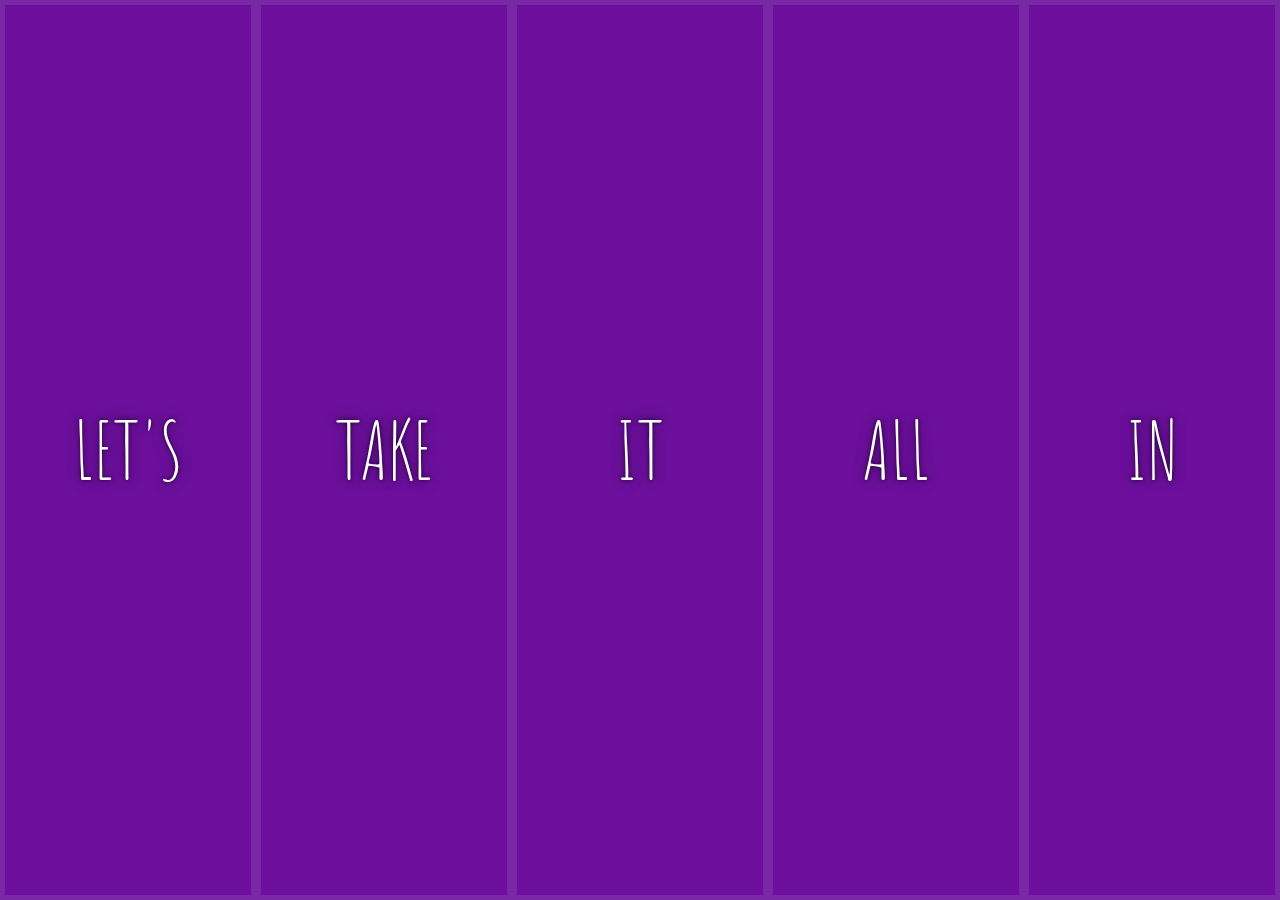
<file: FlexGallery/index.html>
<!DOCTYPE html>
<html lang="en">
<head>
  <meta charset="UTF-8">
  <title>Flex Panels 💪</title>
  <link href='https://fonts.googleapis.com/css?family=Amatic+SC' rel='stylesheet' type='text/css'>
</head>
<body>
  <style>
    html {
      box-sizing: border-box;
      background: #ffc600;
      font-family: 'helvetica neue';
      font-size: 20px;
      font-weight: 200;
    }
    
    body {
      margin: 0;
    }
    
    *, *:before, *:after {
      box-sizing: inherit;
    }

    .panels {
      min-height: 100vh;
      overflow: hidden;
      display: flex;
    }

    .panel {
      background: #6B0F9C;
      box-shadow: inset 0 0 0 5px rgba(255,255,255,0.1);
      color: white;
      text-align: center;
      align-items: center;
      /* Safari transitionend event.propertyName === flex */
      /* Chrome + FF transitionend event.propertyName === flex-grow */
      transition:
        font-size 0.7s cubic-bezier(0.61,-0.19, 0.7,-0.11),
        flex 0.7s cubic-bezier(0.61,-0.19, 0.7,-0.11),
        background 0.2s;
      font-size: 20px;
      background-size: cover;
      flex: 1;
      display: flex;
      justify-content: center;
      flex-direction: column;
      background-position: center;
    }

    .panel1 { background-image:url(https://source.unsplash.com/gYl-UtwNg_I/1500x1500); }
    .panel2 { background-image:url(https://source.unsplash.com/rFKUFzjPYiQ/1500x1500); }
    .panel3 { background-image:url(https://images.unsplash.com/photo-1465188162913-8fb5709d6d57?ixlib=rb-0.3.5&q=80&fm=jpg&crop=faces&cs=tinysrgb&w=1500&h=1500&fit=crop&s=967e8a713a4e395260793fc8c802901d); }
    .panel4 { background-image:url(https://source.unsplash.com/ITjiVXcwVng/1500x1500); }
    .panel5 { background-image:url(https://source.unsplash.com/3MNzGlQM7qs/1500x1500); }

    /* Flex Children */
    .panel > * {
      margin: 0;
      width: 100%;
      transition: transform 0.5s;
      display: flex;
      flex: 1 0 auto;
      justify-content: center;
      align-items: center;
    }

    .panel p {
      text-transform: uppercase;
      font-family: 'Amatic SC', cursive;
      text-shadow: 0 0 4px rgba(0, 0, 0, 0.72), 0 0 14px rgba(0, 0, 0, 0.45);
      font-size: 2em;
    }

    .panel > *:first-child {transform: translateY(-100%);}
    .panel.open-active > *:first-child {transform: translateY(0%);}
    .panel > *:last-child {transform: translateY(100%);}
    .panel.open-active > *:last-child {transform: translateY(0);}
    
    .panel p:nth-child(2) {
      font-size: 4em;
    }

    .panel.open {
      flex: 5;
      font-size: 40px;
    }

  </style>


  <div class="panels">
    <div class="panel panel1">
      <p>Hey</p>
      <p>Let's</p>
      <p>Dance</p>
    </div>
    <div class="panel panel2">
      <p>Give</p>
      <p>Take</p>
      <p>Receive</p>
    </div>
    <div class="panel panel3">
      <p>Experience</p>
      <p>It</p>
      <p>Today</p>
    </div>
    <div class="panel panel4">
      <p>Give</p>
      <p>All</p>
      <p>You can</p>
    </div>
    <div class="panel panel5">
      <p>Life</p>
      <p>In</p>
      <p>Motion</p>
    </div>
  </div>

  <script>

    const panels = document.querySelectorAll('.panel');
    function toggleOpen() {
      this.classList.toggle('open');
    } 

    function toggleActive(e) {
      if (e.propertyName.includes('flex')) {
        this.classList.toggle('open-active');
      }
    }

    panels.forEach(panel => panel.addEventListener('click', toggleOpen));
    panels.forEach(panel => panel.addEventListener('transitionend', toggleActive));


  </script>



</body>
</html>
</file>
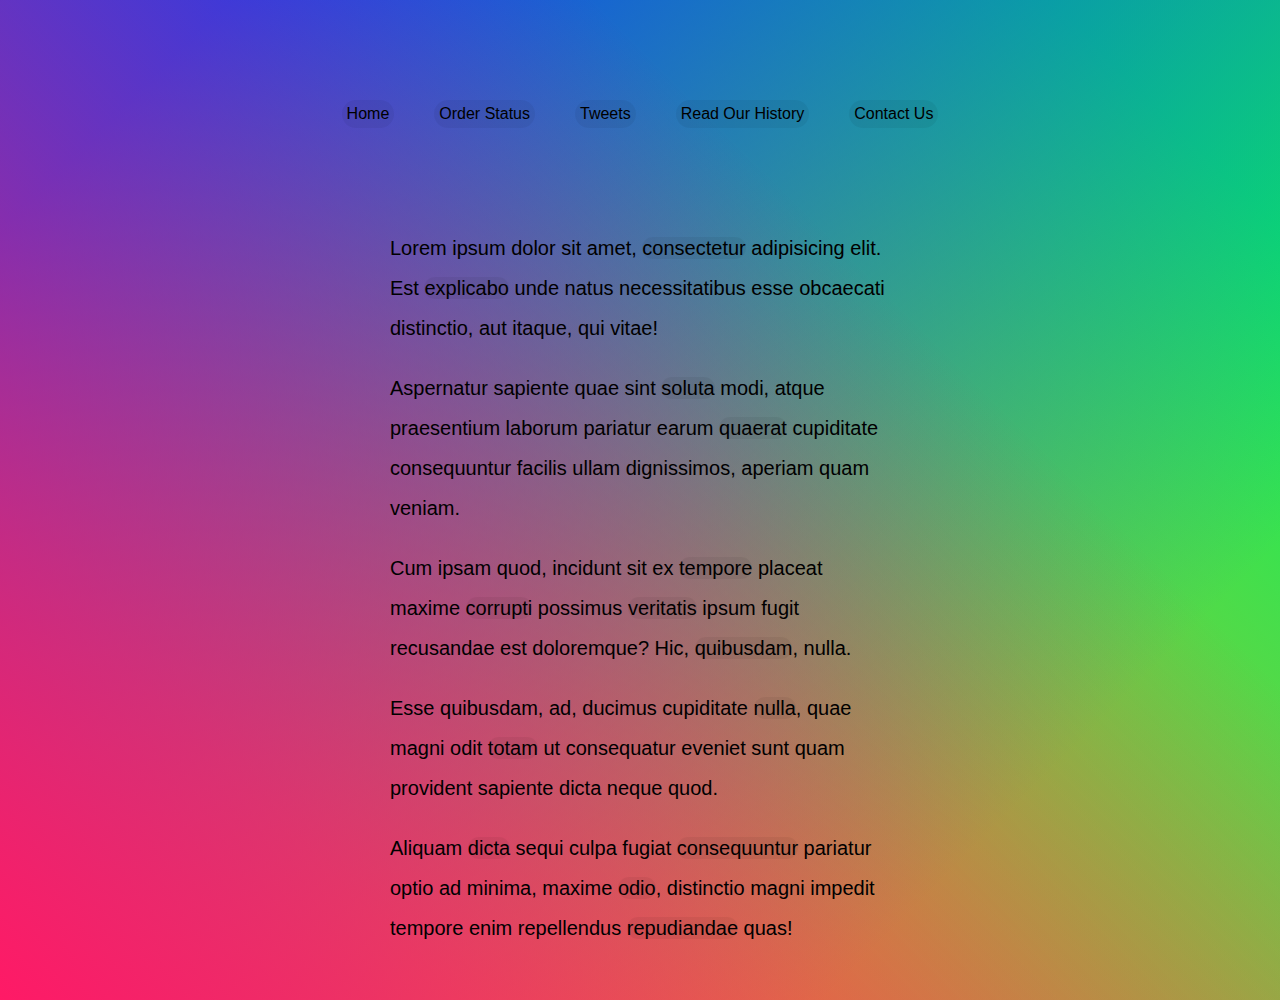
<file: followAlong_linkHighlighter/index.html>
<!DOCTYPE html>
<html lang="en">
<head>
  <meta charset="UTF-8">
  <title>👀👀👀Follow Along Nav</title>
  <link rel="stylesheet" href="style.css">
</head>
<body>

    <nav>
      <ul class="menu">
        <li><a href="">Home</a></li>
        <li><a href="">Order Status</a></li>
        <li><a href="">Tweets</a></li>
        <li><a href="">Read Our History</a></li>
        <li><a href="">Contact Us</a></li>
      </ul>
    </nav>

    <div class="wrapper">
      <p>Lorem ipsum dolor sit amet, <a href="">consectetur</a> adipisicing elit. Est <a href="">explicabo</a> unde natus necessitatibus esse obcaecati distinctio, aut itaque, qui vitae!</p>
      <p>Aspernatur sapiente quae sint <a href="">soluta</a> modi, atque praesentium laborum pariatur earum <a href="">quaerat</a> cupiditate consequuntur facilis ullam dignissimos, aperiam quam veniam.</p>
      <p>Cum ipsam quod, incidunt sit ex <a href="">tempore</a> placeat maxime <a href="">corrupti</a> possimus <a href="">veritatis</a> ipsum fugit recusandae est doloremque? Hic, <a href="">quibusdam</a>, nulla.</p>
      <p>Esse quibusdam, ad, ducimus cupiditate <a href="">nulla</a>, quae magni odit <a href="">totam</a> ut consequatur eveniet sunt quam provident sapiente dicta neque quod.</p>
      <p>Aliquam <a href="">dicta</a> sequi culpa fugiat <a href="">consequuntur</a> pariatur optio ad minima, maxime <a href="">odio</a>, distinctio magni impedit tempore enim repellendus <a href="">repudiandae</a> quas!</p>
    </div>

  <script>
    // 👀👀👀👀👀👀👀👀👀👀👀👀👀👀👀
    const trigger = document.querySelectorAll("a");
    const highlight = document.createElement("span");
    highlight.classList.add("highlight");
    document.body.append(highlight);

    function highlightLink() {
      const linkCoords = this.getBoundingClientRect();
      console.log(linkCoords);
      
      const coord = {
        width: linkCoords.width,
        height: linkCoords.height,
        top: linkCoords.top + window.scrollY,
        left: linkCoords.left + window.scrollX
      }

      console.log("Highlight!!!");
      highlight.style.width = `${coord.width}px`;
      highlight.style.height = `${coord.height}px`;
      highlight.style.transform = `translate(${coord.left}px, ${coord.top}px)`;

    }

    trigger.forEach(a => a.addEventListener("mouseenter", highlightLink));

  </script>
</body>
</html>
</file>
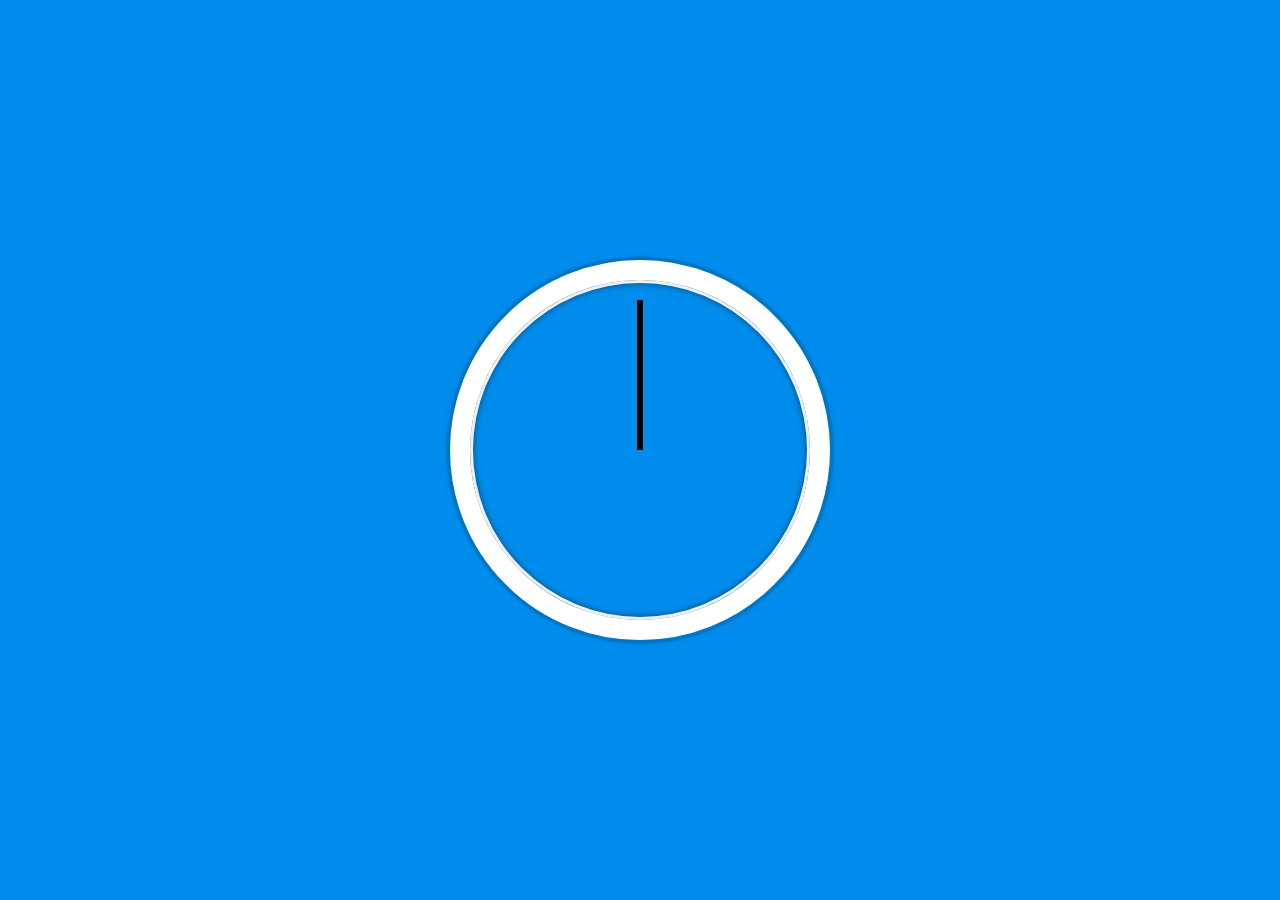
<file: JS&CSS_Clock/index.html>
<!DOCTYPE html>
<html lang="en">
<head>
  <meta charset="UTF-8">
  <title>JS + CSS Clock</title>
</head>
<body>


    <div class="clock">
      <div class="clock-face">
        <div class="hand hour-hand"></div>
        <div class="hand min-hand"></div>
        <div class="hand second-hand"></div>
      </div>
    </div>


  <style>
    html {
      background: #018DED url(https://unsplash.it/1500/1000?image=881&blur=5);
      background-size: cover;
      font-family: 'helvetica neue';
      text-align: center;
      font-size: 10px;
    }

    body {
      margin: 0;
      font-size: 2rem;
      display: flex;
      flex: 1;
      min-height: 100vh;
      align-items: center;
    }

    .clock {
      width: 30rem;
      height: 30rem;
      border: 20px solid white;
      border-radius: 50%;
      margin: 50px auto;
      position: relative;
      padding: 2rem;
      box-shadow:
        0 0 0 4px rgba(0,0,0,0.1),
        inset 0 0 0 3px #EFEFEF,
        inset 0 0 10px black,
        0 0 10px rgba(0,0,0,0.2);
    }

    .clock-face {
      position: relative;
      width: 100%;
      height: 100%;
      transform: translateY(-3px); /* account for the height of the clock hands */
    }

    .hand {
      width: 50%;
      height: 6px;
      background: black;
      position: absolute;
      top: 50%;
      transform-origin: 100%;
      transform: rotate(90deg);
      transition: all 0.05s;
      transition-timing-function: cubic-bezier(0.01, 1.43, 1, 2.57);
    }

  </style>
  

  <script>

    const secondHand = document.querySelector('.second-hand');
    const minHand = document.querySelector('.min-hand');
    const hourHand = document.querySelector('.hour-hand');

    function setDate() {
        const now = new Date();
        const second = now.getSeconds();
        const secondDegree = ((second / 60) * 360) + 90;
        secondHand.style.transform = `rotate(${secondDegree}deg)`;

        const min = now.getMinutes();
        const minDegree = ((min / 60) * 360) + 90;
        minHand.style.transform = `rotate(${minDegree}deg)`;

        const hour = now.getHours();
        const hourDegree = ((hour / 12) * 360) + 90;
        hourHand.style.transform = `rotate(${hourDegree}deg)`;


    }
    
    setInterval(setDate, 1000);

  </script>
</body>
</html>
</file>
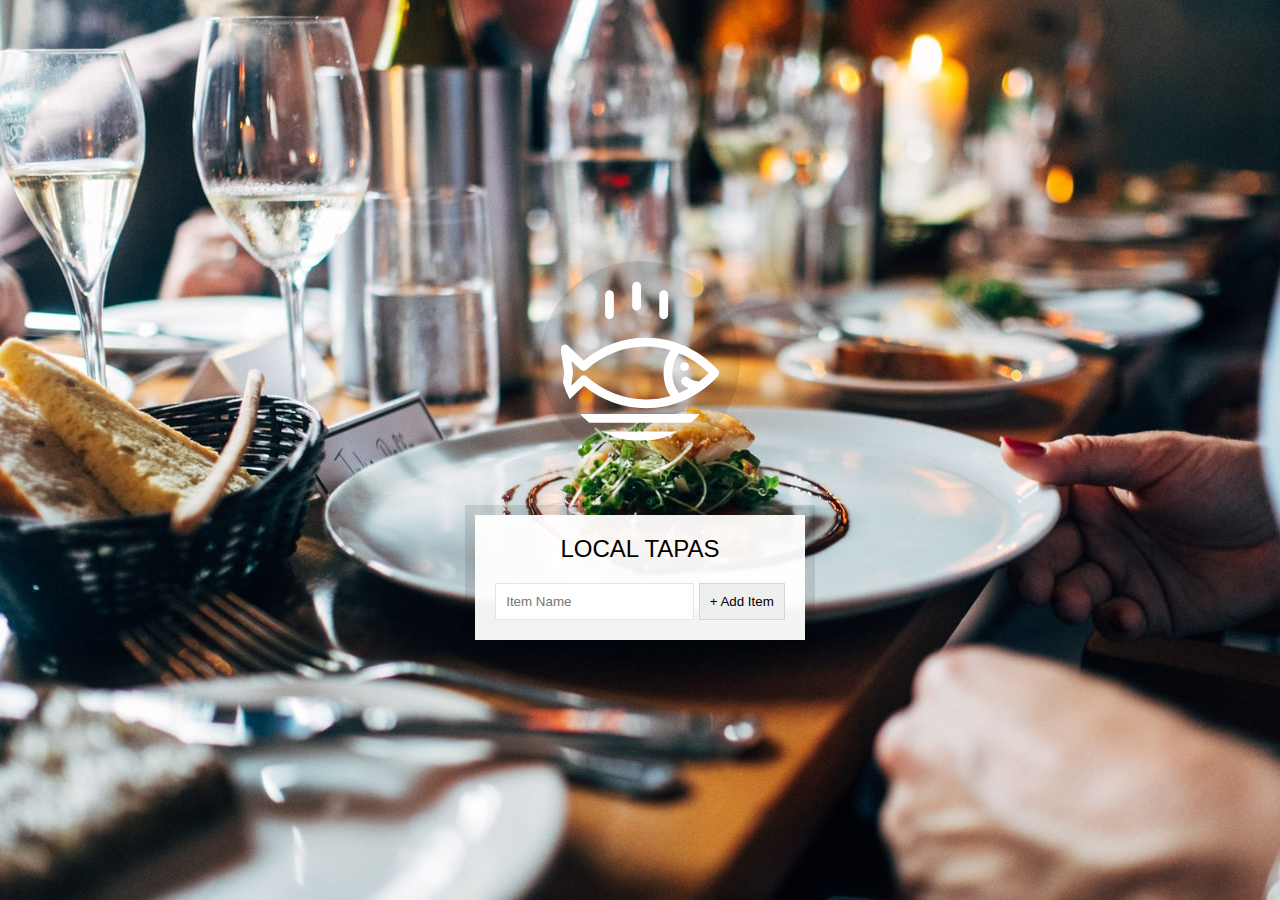
<file: LocalStorage/index.html>
<!DOCTYPE html>
<html lang="en">
<head>
  <meta charset="UTF-8">
  <title>LocalStorage</title>
  <link rel="stylesheet" href="style.css">
</head>
<body>
  <!--
      Fish SVG Cred:
      https://thenounproject.com/search/?q=fish&i=589236
   -->

   <svg xmlns="http://www.w3.org/2000/svg" xmlns:xlink="http://www.w3.org/1999/xlink" version="1.1" x="0px" y="0px" viewBox="0 0 512 512" enable-background="new 0 0 512 512" xml:space="preserve"><g><path d="M495.9,425.3H16.1c-5.2,0-10.1,2.9-12.5,7.6c-2.4,4.7-2.1,10.3,0.9,14.6l39,56.4c2.6,3.8,7,6.1,11.6,6.1h401.7   c4.6,0,9-2.3,11.6-6.1l39-56.4c3-4.3,3.3-9.9,0.9-14.6C506,428.2,501.1,425.3,495.9,425.3z M449.4,481.8H62.6L43,453.6H469   L449.4,481.8z"/><path d="M158.3,122c7.8,0,14.1-6.3,14.1-14.1V43.4c0-7.8-6.3-14.1-14.1-14.1c-7.8,0-14.1,6.3-14.1,14.1v64.5   C144.2,115.7,150.5,122,158.3,122z"/><path d="M245.1,94.7c7.8,0,14.1-6.3,14.1-14.1V16.1c0-7.8-6.3-14.1-14.1-14.1C237.3,2,231,8.3,231,16.1v64.5   C231,88.4,237.3,94.7,245.1,94.7z"/><path d="M331.9,122c7.8,0,14.1-6.3,14.1-14.1V43.4c0-7.8-6.3-14.1-14.1-14.1s-14.1,6.3-14.1,14.1v64.5   C317.8,115.7,324.1,122,331.9,122z"/><path d="M9.6,385.2c5.3,2.8,11.8,1.9,16.2-2.2l50.6-47.7c56.7,46.5,126.6,71.9,198.3,71.9c0,0,0,0,0,0   c87.5,0,169.7-36.6,231.4-103.2c5-5.4,5-13.8,0-19.2c-61.8-66.5-144-103.2-231.4-103.2c-72,0-142.2,25.6-199,72.5l-50-47.1   c-4.4-4.1-10.9-5-16.2-2.2c-5.3,2.8-8.3,8.7-7.4,14.6l11.6,75L2.2,370.6C1.3,376.5,4.2,382.4,9.6,385.2z M380.9,230.8   c34.9,14.3,67.2,35.7,95.3,63.6c-10.1,10-20.8,19.2-31.9,27.5c-22.4-3.3-29.6-8.8-30.7-9.7c-4-5.7-11.8-7.7-18.1-4.4   c-6.9,3.6-9.5,12.2-5.9,19.1c1.9,3.5,7.3,10.3,22.4,16c-10.1,5.7-20.5,10.7-31.1,15.1C352.4,320.2,352.4,268.6,380.9,230.8z    M36.3,255.6l29.4,27.7c5.3,5,13.6,5.1,19.1,0.3c53.2-47.6,120.7-73.7,190-73.7c26.9,0,53.2,3.9,78.5,11.3   c-29.3,44.6-29.3,102,0,146.6c-25.3,7.4-51.6,11.3-78.5,11.3c-69,0-136.3-26-189.4-73.2c-2.7-2.4-13.4-6.3-19.1,0.3l-30.1,28.3   l5.7-40C42.2,293,36.3,255.6,36.3,255.6z"/><circle cx="398.8" cy="273.8" r="14.1"/></g></svg>

  <div class="wrapper">
    <h2>LOCAL TAPAS</h2>
    <p></p>
    <ul class="plates">
      <li>Loading Tapas...</li>
    </ul>
    <form class="add-items">
      <input type="text" name="item" placeholder="Item Name" required>
      <input type="submit" value="+ Add Item">
    </form>
  </div>

<script>
  const addItems = document.querySelector('.add-items');
  const itemsList = document.querySelector('.plates');
  const items = JSON.parse(localStorage.getItem('items')) || [];
  
  function addItem(e) {
     e.preventDefault();  // Pervent to page reload;
     
     const text = (this.querySelector("[name=item]")).value;

     const item = {
      text,
      done: false
     }
     items.push(item);
     populateList(items, itemsList);
     localStorage.setItem("items", JSON.stringify(items));
     this.reset();
  }

  function populateList(plates = [], plateList) {
     plateList.innerHTML = plates.map((plate, i) => {
      return `
       <li>
         <input type="checkbox" data-item=${i} id="item${i}" ${plate.done ? 'checked' : ''}/>
         <label for="item${i}">${plate.text}</label>
       </li>
      `
     }).join('')
  }

  function toggleDone(e) {
    if (!e.target.matches('input')) return; // skip this unless it's an input
    const el = e.target;
    const index = el.dataset.index;
    items[index].done = !items[index].done;
    localStorage.setItem('items', JSON.stringify(items));
    populateList(items, itemsList);
  }


  addItems.addEventListener("submit", addItem);
  itemsList.addEventListener("click", toggleDone);

  populateList(items, itemsList);


</script>


</body>
</html>
</file>
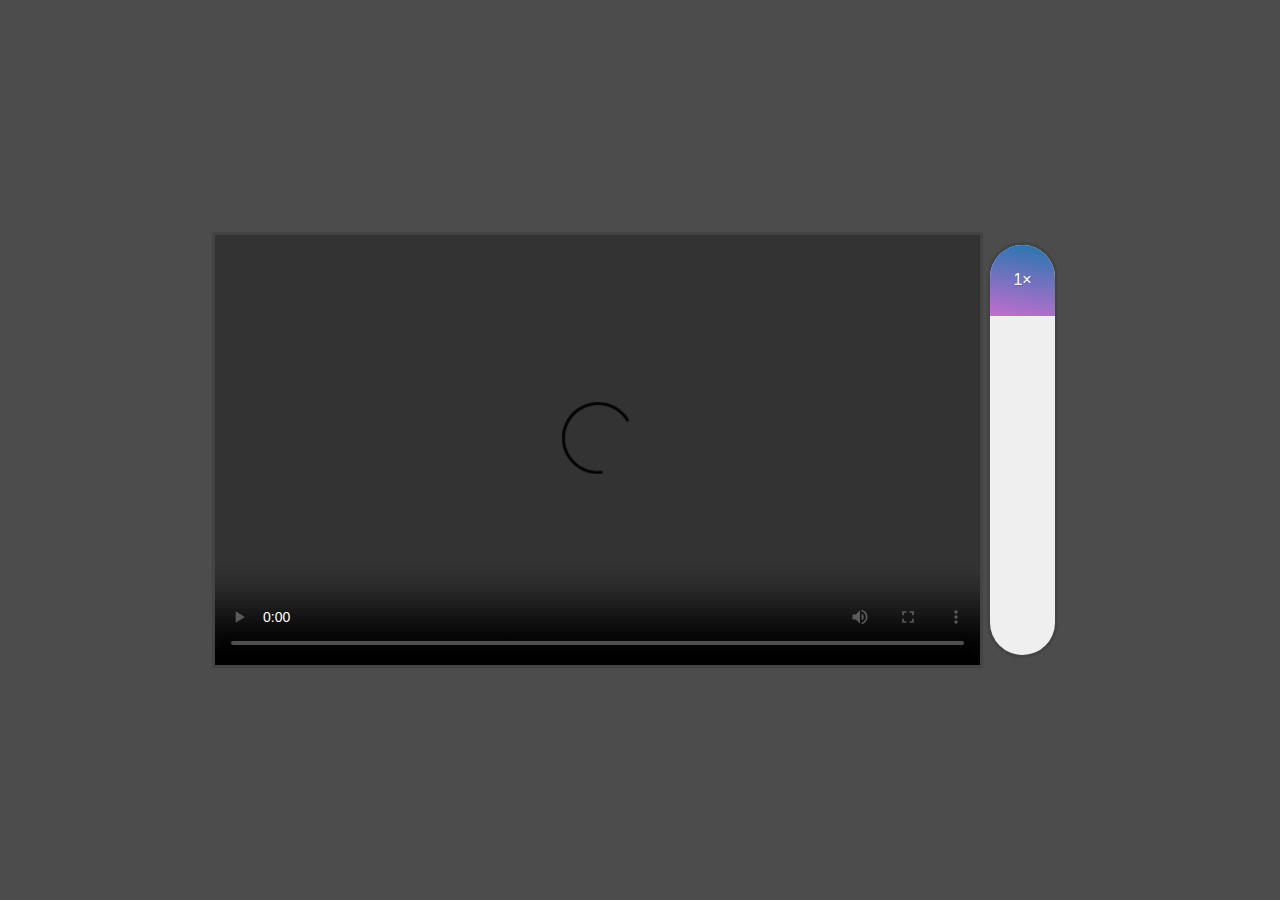
<file: videoSpeedController/index.html>
<!DOCTYPE html>
<html lang="en">
<head>
  <meta charset="UTF-8">
  <title>Video Speed Scrubber</title>
  <link rel="stylesheet" href="style.css">
</head>
<body>

  <div class="wrapper">
    <video class="flex" width="765" height="430" src="http://clips.vorwaerts-gmbh.de/VfE_html5.mp4" loop controls></video>
    <div class="speed">
      <div class="speed-bar">1×</div>
    </div>
  </div>

<script>
  const speed = document.querySelector(".speed");
  const bar = document.querySelector(".speed-bar");
  const video = document.querySelector(".flex");

  speed.addEventListener("mousemove", function(e) {
    const y = e.pageY - this.offsetTop
    const percent = y / this.offsetHeight;
    const min = 0.4;
    const max = 4;
    const height = Math.round(percent * 100) + '%';
    const playbackRate = percent * (max - min) + min;
    bar.style.height = height;
    bar.textContent = playbackRate.toFixed(2) + "x";
    video.playbackRate = playbackRate;
  })

</script>
</body>
</html>
</file>
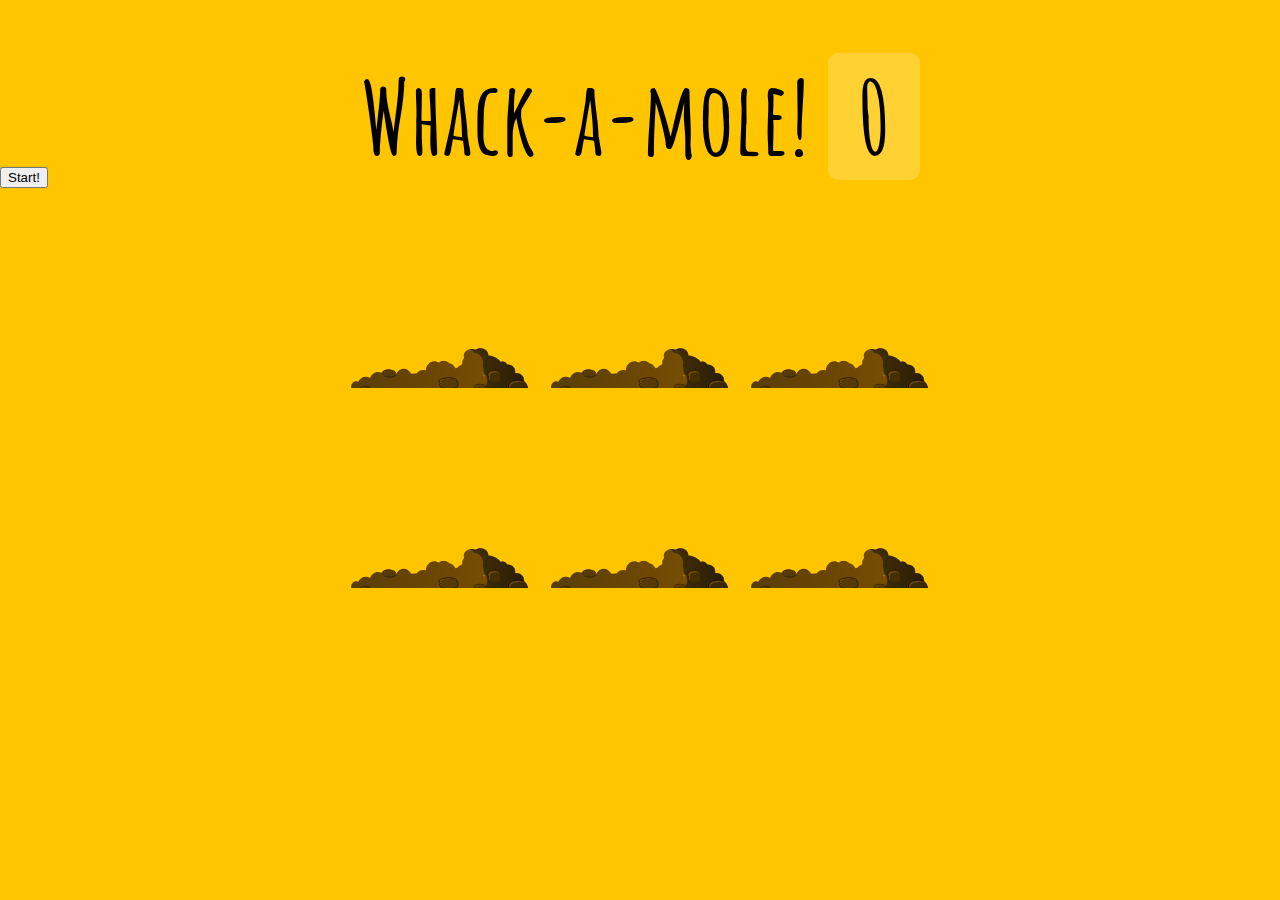
<file: whackAmole/index.html>
<!DOCTYPE html>
<html lang="en">
<head>
  <meta charset="UTF-8">
  <title>Whack A Mole!</title>
  <link href='https://fonts.googleapis.com/css?family=Amatic+SC:400,700' rel='stylesheet' type='text/css'>
  <link rel="stylesheet" href="style.css">
</head>
<body>

  <h1>Whack-a-mole! <span class="score">0</span></h1>
  <button onClick="startGame()">Start!</button>

  <div class="game">
    <div class="hole hole1">
      <div class="mole"></div>
    </div>
    <div class="hole hole2">
      <div class="mole"></div>
    </div>
    <div class="hole hole3">
      <div class="mole"></div>
    </div>
    <div class="hole hole4">
      <div class="mole"></div>
    </div>
    <div class="hole hole5">
      <div class="mole"></div>
    </div>
    <div class="hole hole6">
      <div class="mole"></div>
    </div>
  </div>

<script>
  const holes = document.querySelectorAll('.hole');
  const scoreBoard = document.querySelector('.score');
  const moles = document.querySelectorAll('.mole');
  let lasthole;
  let timeUp = false;
  let score = 0;

  function randTime(min, max) {
    return Math.round(Math.random() * (max - min) + min);
  }

  function randomHole(holes) {
    const idx = Math.floor(Math.random() * holes.length);
    const hole = holes[idx];
    if(hole === lasthole) {
      console.log("Ah the same one!");
      return randomHole(holes);
    }
    lasthole = hole;
    return hole;
  }

  function peep() {
    const time = randTime(200 , 1000);
    const hole = randomHole(holes);
    hole.classList.add('up');
    setTimeout(() => {
      hole.classList.remove('up');
      if(!timeUp) peep();
    }, time);
  }


  function startGame() {
    scoreBoard.textContent = 0;
    timeUp = false;
    peep();
    setTimeout(() => {
      timeUp = true;
    }, 10000);
  }


  function bonk(e) {
    console.log(e);
    if(!e.isTrusted) return ;
    score++;
    this.classList.remove('up');
    scoreBoard.textContent = score;
  }

  moles.forEach(mole => mole.addEventListener("click", bonk));

</script>
</body>
</html>
</file>
<file: followAlong_linkHighlighter/style.css>
html {
  box-sizing: border-box;
}

*, *:before, *:after {
  box-sizing: inherit;
}

body {
  min-height: 100vh;
  margin: 0; /* Important! */
  font-family: sans-serif;
  background:
    linear-gradient(45deg, hsla(340, 100%, 55%, 1) 0%, hsla(340, 100%, 55%, 0) 70%),
    linear-gradient(135deg, hsla(225, 95%, 50%, 1) 10%, hsla(225, 95%, 50%, 0) 80%),
    linear-gradient(225deg, hsla(140, 90%, 50%, 1) 10%, hsla(140, 90%, 50%, 0) 80%),
    linear-gradient(315deg, hsla(35, 95%, 55%, 1) 100%, hsla(35, 95%, 55%, 0) 70%);
}

.wrapper {
  margin: 0 auto;
  max-width: 500px;
  font-size: 20px;
  line-height: 2;
  position: relative;
}

a {
  text-decoration: none;
  color: black;
  background: rgba(0,0,0,0.05);
  border-radius: 20px;
}

.highlight {
  transition: all 0.2s;
  border-bottom: 2px solid white;
  position: absolute;
  top: 0;
  background: white;
  left: 0;
  z-index: -1;
  border-radius: 20px;
  display: block;
  box-shadow: 0 0 10px rgba(0,0,0,0.2);
}

.menu {
  padding: 0;
  display: flex;
  list-style: none;
  justify-content: center;
  margin:100px 0;
}

.menu a {
  display: inline-block;
  padding: 5px;
  margin: 0 20px;
  color: black;
}
</file>
<file: LocalStorage/style.css>
html {
  box-sizing: border-box;
  background: url("oh-la-la.jpeg") center no-repeat;
  background-size: cover;
  min-height: 100vh;
  display: flex;
  justify-content: center;
  align-items: center;
  text-align: center;
  font-family: Futura, "Trebuchet MS", Arial, sans-serif;
}

*,
*:before,
*:after {
  box-sizing: inherit;
}

svg {
  fill: white;
  background: rgba(0, 0, 0, 0.1);
  padding: 20px;
  border-radius: 50%;
  width: 200px;
  margin-bottom: 50px;
}

.wrapper {
  padding: 20px;
  max-width: 350px;
  background: rgba(255, 255, 255, 0.95);
  box-shadow: 0 0 0 10px rgba(0, 0, 0, 0.1);
}

h2 {
  text-align: center;
  margin: 0;
  font-weight: 200;
}

.plates {
  margin: 0;
  padding: 0;
  text-align: left;
  list-style: none;
}

.plates li {
  border-bottom: 1px solid rgba(0, 0, 0, 0.2);
  padding: 10px 0;
  font-weight: 100;
  display: flex;
}

.plates label {
  flex: 1;
  cursor: pointer;
}

.plates input {
  display: none;
}

.plates input + label:before {
  content: "⬜️";
  margin-right: 10px;
}

.plates input:checked + label:before {
  content: "🌮";
}

.add-items {
  margin-top: 20px;
}

.add-items input {
  padding: 10px;
  outline: 0;
  border: 1px solid rgba(0, 0, 0, 0.1);
}
</file>
<file: videoSpeedController/style.css>
body {
  margin: 0;
  display: flex;
  justify-content: center;
  align-items: center;
  min-height: 100vh;
  background: #4C4C4C url('https://unsplash.it/1500/900?image=1021');
  background-size: cover;
  font-family: sans-serif;
}

.wrapper {
  width: 850px;
  display: flex;
}

video {
  box-shadow: 0 0 1px 3px rgba(0,0,0,0.1);
}

.speed {
  background: #efefef;
  flex: 1;
  display: flex;
  align-items: flex-start;
  margin: 10px;
  border-radius: 50px;
  box-shadow: 0 0 1px 3px rgba(0,0,0,0.1);
  overflow: hidden;
}

.speed-bar {
  width: 100%;
  background: linear-gradient(-170deg, #2376ae 0%, #c16ecf 100%);
  text-shadow: 1px 1px 0 rgba(0,0,0,0.2);
  display: flex;
  align-items: center;
  justify-content: center;
  padding: 2px;
  color: white;
  height: 16.3%;
}
</file>
<file: whackAmole/style.css>
html {
  box-sizing: border-box;
  font-size: 10px;
  background: #ffc600;
}

*, *:before, *:after {
  box-sizing: inherit;
}

body {
  padding: 0;
  margin: 0;
  font-family: 'Amatic SC', cursive;
}

h1 {
  text-align: center;
  font-size: 10rem;
  line-height: 1;
  margin-bottom: 0;
}

.score {
  background: rgba(255,255,255,0.2);
  padding: 0 3rem;
  line-height: 1;
  border-radius: 1rem;
}

.game {
  width: 600px;
  height: 400px;
  display: flex;
  flex-wrap: wrap;
  margin: 0 auto;
}

.hole {
  flex: 1 0 33.33%;
  overflow: hidden;
  position: relative;
}

.hole:after {
  display: block;
  background: url(dirt.svg) bottom center no-repeat;
  background-size: contain;
  content: '';
  width: 100%;
  height:70px;
  position: absolute;
  z-index: 2;
  bottom: -30px;
}

.mole {
  background: url('mole.svg') bottom center no-repeat;
  background-size: 60%;
  position: absolute;
  top: 100%;
  width: 100%;
  height: 100%;
  transition:all 0.4s;
}

.hole.up .mole {
  top: 0;
}
</file>
